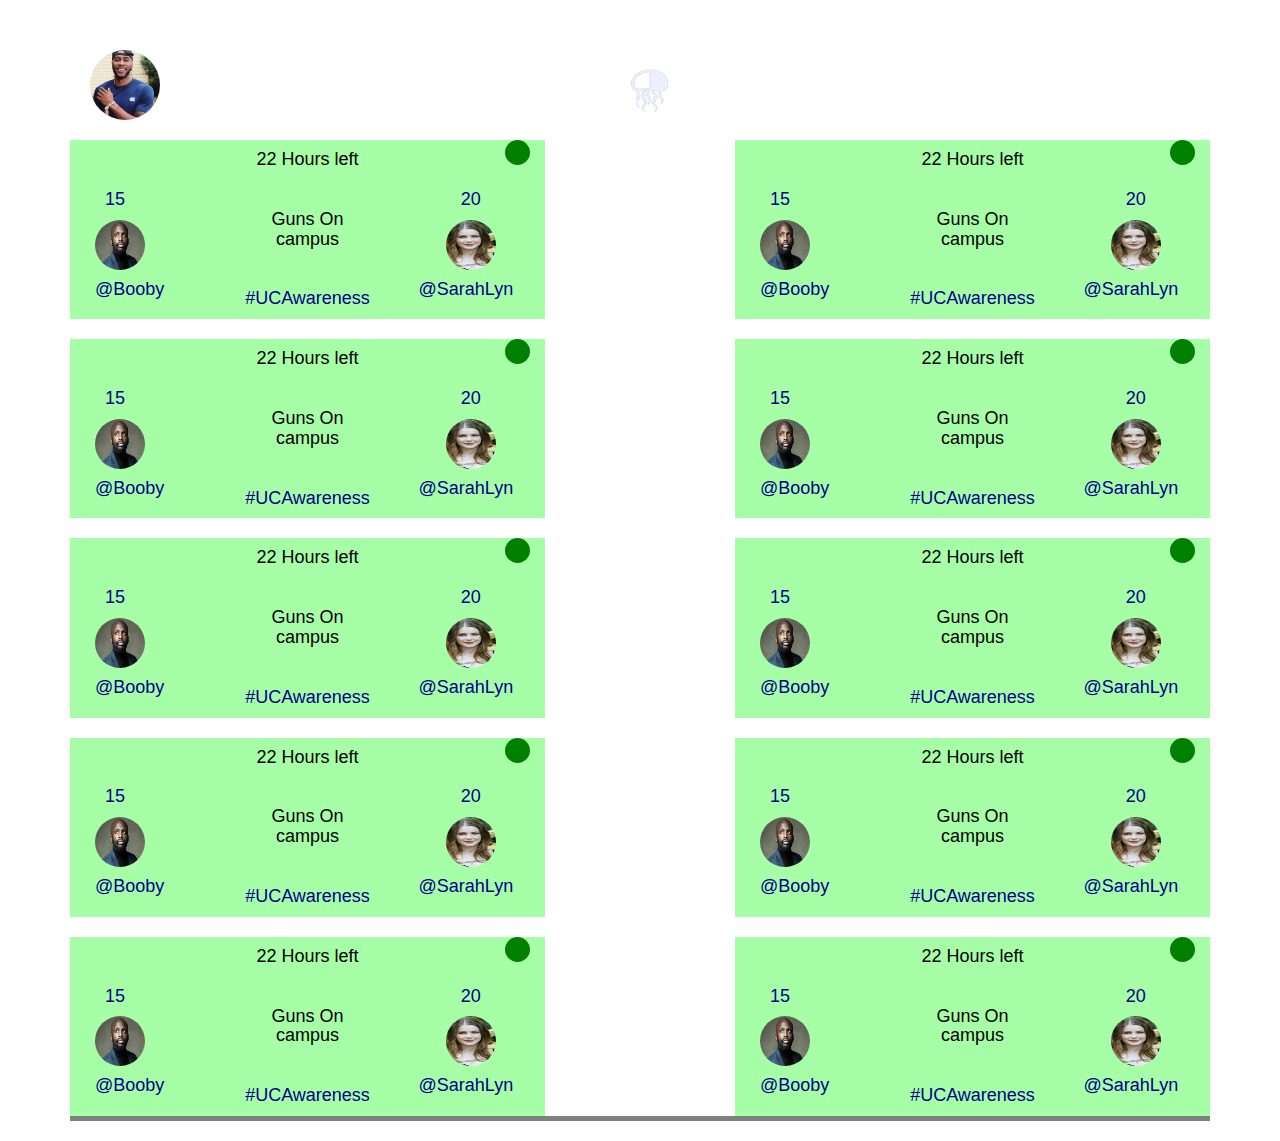
<file: page5.html>
﻿<!DOCTYPE html>
<html>
<head>
    <meta charset="utf-8" />
    <title></title>
    <script src="Scripts/jquery-3.4.1.min.js"></script>
    <link href="Content/bootstrap.css" rel="stylesheet" />
    <script src="Scripts/bootstrap.min.js"></script>
    <style>
        .dot {
            text-align: right;
            height: 25px;
            width: 25px;
            background-color: green;
            border-radius: 50%;
            display: inline-block;
        }

        a {
            color: white;
            text-decoration: none;
        }

        .hr-d {
            width: 50%;
            border: none;
            height: 5px;
            background: gray;
        }
    </style>
</head>
<body class="bg-gray-100">


    <div class="container">
        <div class="row">

            <div class="col-lg-12 col-xs-12 col-sm-12 col-md-12 " style="margin-top:50px">

                <div>

                    <div class="row  ">

                        <div class="col-lg-4 col-xs-4 col-sm-4 col-md-4">
                            <a href="#">   <img class="img-responsive img-circle  " style="width:70px; height:70px;margin-left:20px" src="Content/boy.jpg" /> </a>
                        </div>
                        <div class="col-lg-4 col-xs-4 col-sm-4 col-md-4">
                            <center>
                                <a href="#">   <img class="img-responsive   " style="width:150px; height:70px;margin-left:20px" src="Content/jelly.png" /> </a>
                            </center>
                        </div>

                        <div class="col-lg-4 col-xs-4 col-sm-4 col-md-4">
                            <h3 align="right" style="margin-right:20px"> <a href="#">  @Teej </a></h3>
                        </div>
                    </div>
                    <a href="#">

                        <div style="background-color:#a6ffa6; margin-top:20px " class="col-lg-5 col-md-12 col-sm-12 col-xs-12 ">
                            <div class="row">
                                <div class="col-lg-4  col-md-4 col-md-4 col-xs-4"></div>
                                <div class="col-lg-4  col-md-4 col-md-4 col-xs-4">
                                    <h4 style="color:black;text-align:center"> 22 Hours left  </h4>
                                </div>
                                <div class="col-lg-3  col-md-3 col-md-3 col-xs-3"></div>
                                <div class="dot "></div>
                            </div>
                            <div class="row">


                                <div class="col-lg-4 col-md-4 col-md-4 col-xs-4">
                                    <h4 style="color: darkblue; margin-right: 10px; text-align: left">&nbsp;&nbsp;&nbsp;&nbsp;15  </h4>
                                    <h4 style="color:white;margin-left:10px; text-align:left">   <img class="img-responsive img-circle  " style="width:50px; height:50px; " src="Content/boy3.jpg" /> </h4>

                                    <h4 style="color:darkblue; margin-right: 10px; text-align: left">&nbsp; @Booby  </h4>

                                </div>
                                <div class="col-lg-4 col-md-4 col-md-4 col-xs-4">
                                    <br />
                                    <h4 style="color:black; text-align:center">  Guns On campus  </h4> <br />
                                    <h4 style="color:darkblue; text-align:center">#UCAwareness </h4>
                                </div>
                                <div class="col-lg-4 col-md-4 col-md-4 col-xs-4">
                                    <h4 style="color: darkblue; margin-right: 10px; text-align: center">&nbsp;&nbsp;&nbsp;&nbsp;20  </h4>
                                    <center>
                                        <h4 style="color:white;margin-left:10px;  align-content:center">   <img class="img-responsive img-circle  " style="width:50px; height:50px; " src="Content/girl.jpg" /> </h4>
                                    </center>
                                    <h4 style="color:darkblue; margin-right: 10px; text-align: center">&nbsp; @SarahLyn </h4>

                                </div>



                            </div>
                        </div>
                    </a>
                    <div class="col-lg-2"></div>

                    <a href="#">

                        <div style="background-color:#a6ffa6; margin-top:20px;  " class="col-lg-5 col-md-12 col-sm-12 col-xs-12 ">

                            <div class="row">
                                <div class="col-lg-4  col-md-4 col-md-4 col-xs-4"></div>
                                <div class="col-lg-4  col-md-4 col-md-4 col-xs-4">
                                    <h4 style="color:black;text-align:center"> 22 Hours left  </h4>
                                </div>
                                <div class="col-lg-3  col-md-3 col-md-3 col-xs-3"></div>
                                <div class="dot "></div>
                            </div>
                            <div class="row">


                                <div class="col-lg-4 col-md-4 col-md-4 col-xs-4">
                                    <h4 style="color: darkblue; margin-right: 10px; text-align: left">&nbsp;&nbsp;&nbsp;&nbsp;15  </h4>
                                    <h4 style="color:white;margin-left:10px; text-align:left">   <img class="img-responsive img-circle  " style="width:50px; height:50px; " src="Content/boy3.jpg" /> </h4>

                                    <h4 style="color: darkblue; margin-right: 10px; text-align: left">&nbsp; @Booby </h4>

                                </div>
                                <div class="col-lg-4 col-md-4 col-md-4 col-xs-4">
                                    <br />
                                    <h4 style="color:black; text-align:center">  Guns On campus  </h4> <br />
                                    <h4 style="color:darkblue; text-align:center">#UCAwareness </h4>
                                </div>
                                <div class="col-lg-4 col-md-4 col-md-4 col-xs-4">
                                    <h4 style="color: darkblue; margin-right: 10px; text-align: center">&nbsp;&nbsp;&nbsp;&nbsp;20  </h4>
                                    <center>
                                        <h4 style="color:white;margin-left:10px; align-content:center">   <img class="img-responsive img-circle  " style="width:50px; height:50px; " src="Content/girl.jpg" /> </h4>
                                    </center>
                                    <h4 style="color: darkblue; margin-right: 10px; text-align: center">&nbsp; @SarahLyn  </h4>

                                </div>



                            </div>
                        </div>

                    </a>

                    <a href="#">
                        <div style="background-color:#a6ffa6; margin-top:20px;  " class="col-lg-5 col-md-12 col-sm-12 col-xs-12 ">
                            <div class="row">
                                <div class="col-lg-4  col-md-4 col-md-4 col-xs-4"></div>
                                <div class="col-lg-4  col-md-4 col-md-4 col-xs-4">
                                    <h4 style="color:black;text-align:center"> 22 Hours left  </h4>
                                </div>
                                <div class="col-lg-3  col-md-3 col-md-3 col-xs-3"></div>
                                <div class="dot "></div>
                            </div>
                            <div class="row">


                                <div class="col-lg-4 col-md-4 col-md-4 col-xs-4">
                                    <h4 style="color: darkblue; margin-right: 10px; text-align: left">&nbsp;&nbsp;&nbsp;&nbsp;15  </h4>
                                    <h4 style="color:white;margin-left:10px; text-align:left">   <img class="img-responsive img-circle  " style="width:50px; height:50px; " src="Content/boy3.jpg" /> </h4>

                                    <h4 style="color:darkblue; margin-right: 10px; text-align: left">&nbsp; @Booby  </h4>

                                </div>
                                <div class="col-lg-4 col-md-4 col-md-4 col-xs-4">
                                    <br />
                                    <h4 style="color:black; text-align:center">  Guns On campus  </h4> <br />
                                    <h4 style="color:darkblue; text-align:center">#UCAwareness </h4>
                                </div>
                                <div class="col-lg-4 col-md-4 col-md-4 col-xs-4">
                                    <h4 style="color: darkblue; margin-right: 10px; text-align: center">&nbsp;&nbsp;&nbsp;&nbsp;20  </h4>
                                    <center>
                                        <h4 style="color:white;margin-left:10px;  align-content:center">   <img class="img-responsive img-circle  " style="width:50px; height:50px; " src="Content/girl.jpg" /> </h4>
                                    </center>
                                    <h4 style="color:darkblue; margin-right: 10px; text-align: center">&nbsp; @SarahLyn </h4>

                                </div>



                            </div>
                        </div>
                    </a>

                    <div class="col-lg-2"></div>

                    <a href="#">
                        <div style="background-color:#a6ffa6; margin-top:20px; " class="col-lg-5 col-md-12 col-sm-12 col-xs-12 ">
                            <div class="row">
                                <div class="col-lg-4  col-md-4 col-md-4 col-xs-4"></div>
                                <div class="col-lg-4  col-md-4 col-md-4 col-xs-4">
                                    <h4 style="color:black;text-align:center"> 22 Hours left  </h4>
                                </div>
                                <div class="col-lg-3  col-md-3 col-md-3 col-xs-3"></div>
                                <div class="dot "></div>
                            </div>
                            <div class="row">


                                <div class="col-lg-4 col-md-4 col-md-4 col-xs-4">
                                    <h4 style="color: darkblue; margin-right: 10px; text-align: left">&nbsp;&nbsp;&nbsp;&nbsp;15  </h4>
                                    <h4 style="color:white;margin-left:10px; text-align:left">   <img class="img-responsive img-circle  " style="width:50px; height:50px; " src="Content/boy3.jpg" /> </h4>

                                    <h4 style="color:darkblue; margin-right: 10px; text-align: left">&nbsp; @Booby  </h4>

                                </div>
                                <div class="col-lg-4 col-md-4 col-md-4 col-xs-4">
                                    <br />
                                    <h4 style="color:black; text-align:center">  Guns On campus  </h4> <br />
                                    <h4 style="color:darkblue; text-align:center">#UCAwareness </h4>
                                </div>
                                <div class="col-lg-4 col-md-4 col-md-4 col-xs-4">
                                    <h4 style="color: darkblue; margin-right: 10px; text-align: center">&nbsp;&nbsp;&nbsp;&nbsp;20  </h4>
                                    <center>
                                        <h4 style="color:white;margin-left:10px;  align-content:center">   <img class="img-responsive img-circle  " style="width:50px; height:50px; " src="Content/girl.jpg" /> </h4>
                                    </center>
                                    <h4 style="color:darkblue; margin-right: 10px; text-align: center">&nbsp; @SarahLyn </h4>

                                </div>



                            </div>
                        </div>
                    </a>


                    <a href="#">
                        <div style="background-color:#a6ffa6; margin-top:20px; " class="col-lg-5 col-md-12 col-sm-12 col-xs-12 ">
                            <div class="row">
                                <div class="col-lg-4  col-md-4 col-md-4 col-xs-4"></div>
                                <div class="col-lg-4  col-md-4 col-md-4 col-xs-4">
                                    <h4 style="color:black;text-align:center"> 22 Hours left  </h4>
                                </div>
                                <div class="col-lg-3  col-md-3 col-md-3 col-xs-3"></div>
                                <div class="dot "></div>
                            </div>
                            <div class="row">


                                <div class="col-lg-4 col-md-4 col-md-4 col-xs-4">
                                    <h4 style="color: darkblue; margin-right: 10px; text-align: left">&nbsp;&nbsp;&nbsp;&nbsp;15  </h4>
                                    <h4 style="color:white;margin-left:10px; text-align:left">   <img class="img-responsive img-circle  " style="width:50px; height:50px; " src="Content/boy3.jpg" /> </h4>

                                    <h4 style="color:darkblue; margin-right: 10px; text-align: left">&nbsp; @Booby  </h4>

                                </div>
                                <div class="col-lg-4 col-md-4 col-md-4 col-xs-4">
                                    <br />
                                    <h4 style="color:black; text-align:center">  Guns On campus  </h4> <br />
                                    <h4 style="color:darkblue; text-align:center">#UCAwareness </h4>
                                </div>
                                <div class="col-lg-4 col-md-4 col-md-4 col-xs-4">
                                    <h4 style="color: darkblue; margin-right: 10px; text-align: center">&nbsp;&nbsp;&nbsp;&nbsp;20  </h4>
                                    <center>
                                        <h4 style="color:white;margin-left:10px;  align-content:center">   <img class="img-responsive img-circle  " style="width:50px; height:50px; " src="Content/girl.jpg" /> </h4>
                                    </center>
                                    <h4 style="color:darkblue; margin-right: 10px; text-align: center">&nbsp; @SarahLyn </h4>

                                </div>



                            </div>
                        </div>
                    </a>

                    <div class="col-lg-2"></div>

                    <a href="#">
                        <div style="background-color:#a6ffa6; margin-top:20px; " class="col-lg-5 col-md-12 col-sm-12 col-xs-12 ">
                            <div class="row">
                                <div class="col-lg-4  col-md-4 col-md-4 col-xs-4"></div>
                                <div class="col-lg-4  col-md-4 col-md-4 col-xs-4">
                                    <h4 style="color:black;text-align:center"> 22 Hours left  </h4>
                                </div>
                                <div class="col-lg-3  col-md-3 col-md-3 col-xs-3"></div>
                                <div class="dot "></div>
                            </div>
                            <div class="row">


                                <div class="col-lg-4 col-md-4 col-md-4 col-xs-4">
                                    <h4 style="color: darkblue; margin-right: 10px; text-align: left">&nbsp;&nbsp;&nbsp;&nbsp;15  </h4>
                                    <h4 style="color:white;margin-left:10px; text-align:left">   <img class="img-responsive img-circle  " style="width:50px; height:50px; " src="Content/boy3.jpg" /> </h4>

                                    <h4 style="color:darkblue; margin-right: 10px; text-align: left">&nbsp; @Booby  </h4>

                                </div>
                                <div class="col-lg-4 col-md-4 col-md-4 col-xs-4">
                                    <br />
                                    <h4 style="color:black; text-align:center">  Guns On campus  </h4> <br />
                                    <h4 style="color:darkblue; text-align:center">#UCAwareness </h4>
                                </div>
                                <div class="col-lg-4 col-md-4 col-md-4 col-xs-4">
                                    <h4 style="color: darkblue; margin-right: 10px; text-align: center">&nbsp;&nbsp;&nbsp;&nbsp;20  </h4>
                                    <center>
                                        <h4 style="color:white;margin-left:10px;  align-content:center">   <img class="img-responsive img-circle  " style="width:50px; height:50px; " src="Content/girl.jpg" /> </h4>
                                    </center>
                                    <h4 style="color:darkblue; margin-right: 10px; text-align: center">&nbsp; @SarahLyn </h4>

                                </div>



                            </div>
                        </div>
                    </a>



                    <a href="#">
                        <div style="background-color:#a6ffa6; margin-top:20px; " class="col-lg-5 col-md-12 col-sm-12 col-xs-12 ">
                            <div class="row">
                                <div class="col-lg-4  col-md-4 col-md-4 col-xs-4"></div>
                                <div class="col-lg-4  col-md-4 col-md-4 col-xs-4">
                                    <h4 style="color:black;text-align:center"> 22 Hours left  </h4>
                                </div>
                                <div class="col-lg-3  col-md-3 col-md-3 col-xs-3"></div>
                                <div class="dot "></div>
                            </div>
                            <div class="row">


                                <div class="col-lg-4 col-md-4 col-md-4 col-xs-4">
                                    <h4 style="color: darkblue; margin-right: 10px; text-align: left">&nbsp;&nbsp;&nbsp;&nbsp;15  </h4>
                                    <h4 style="color:white;margin-left:10px; text-align:left">   <img class="img-responsive img-circle  " style="width:50px; height:50px; " src="Content/boy3.jpg" /> </h4>

                                    <h4 style="color:darkblue; margin-right: 10px; text-align: left">&nbsp; @Booby  </h4>

                                </div>
                                <div class="col-lg-4 col-md-4 col-md-4 col-xs-4">
                                    <br />
                                    <h4 style="color:black; text-align:center">  Guns On campus  </h4> <br />
                                    <h4 style="color:darkblue; text-align:center">#UCAwareness </h4>
                                </div>
                                <div class="col-lg-4 col-md-4 col-md-4 col-xs-4">
                                    <h4 style="color: darkblue; margin-right: 10px; text-align: center">&nbsp;&nbsp;&nbsp;&nbsp;20  </h4>
                                    <center>
                                        <h4 style="color:white;margin-left:10px;  align-content:center">   <img class="img-responsive img-circle  " style="width:50px; height:50px; " src="Content/girl.jpg" /> </h4>
                                    </center>
                                    <h4 style="color:darkblue; margin-right: 10px; text-align: center">&nbsp; @SarahLyn </h4>

                                </div>



                            </div>
                        </div>
                    </a>

                    <div class="col-lg-2"></div>

                    <a href="#">
                        <div style="background-color:#a6ffa6; margin-top:20px;" class="col-lg-5 col-md-12 col-sm-12 col-xs-12 ">
                            <div class="row">
                                <div class="col-lg-4  col-md-4 col-md-4 col-xs-4"></div>
                                <div class="col-lg-4  col-md-4 col-md-4 col-xs-4">
                                    <h4 style="color:black;text-align:center"> 22 Hours left  </h4>
                                </div>
                                <div class="col-lg-3  col-md-3 col-md-3 col-xs-3"></div>
                                <div class="dot "></div>
                            </div>
                            <div class="row">


                                <div class="col-lg-4 col-md-4 col-md-4 col-xs-4">
                                    <h4 style="color: darkblue; margin-right: 10px; text-align: left">&nbsp;&nbsp;&nbsp;&nbsp;15  </h4>
                                    <h4 style="color:white;margin-left:10px; text-align:left">   <img class="img-responsive img-circle  " style="width:50px; height:50px; " src="Content/boy3.jpg" /> </h4>

                                    <h4 style="color:darkblue; margin-right: 10px; text-align: left">&nbsp; @Booby  </h4>

                                </div>
                                <div class="col-lg-4 col-md-4 col-md-4 col-xs-4">
                                    <br />
                                    <h4 style="color:black; text-align:center">  Guns On campus  </h4> <br />
                                    <h4 style="color:darkblue; text-align:center">#UCAwareness </h4>
                                </div>
                                <div class="col-lg-4 col-md-4 col-md-4 col-xs-4">
                                    <h4 style="color: darkblue; margin-right: 10px; text-align: center">&nbsp;&nbsp;&nbsp;&nbsp;20  </h4>
                                    <center>
                                        <h4 style="color:white;margin-left:10px;  align-content:center">   <img class="img-responsive img-circle  " style="width:50px; height:50px; " src="Content/girl.jpg" /> </h4>
                                    </center>
                                    <h4 style="color:darkblue; margin-right: 10px; text-align: center">&nbsp; @SarahLyn </h4>

                                </div>



                            </div>
                        </div>
                    </a>



                    <a href="#">
                        <div style="background-color:#a6ffa6; margin-top:20px; " class="col-lg-5 col-md-12 col-sm-12 col-xs-12 ">
                            <div class="row">
                                <div class="col-lg-4  col-md-4 col-md-4 col-xs-4"></div>
                                <div class="col-lg-4  col-md-4 col-md-4 col-xs-4">
                                    <h4 style="color:black;text-align:center"> 22 Hours left  </h4>
                                </div>
                                <div class="col-lg-3  col-md-3 col-md-3 col-xs-3"></div>
                                <div class="dot "></div>
                            </div>
                            <div class="row">


                                <div class="col-lg-4 col-md-4 col-md-4 col-xs-4">
                                    <h4 style="color: darkblue; margin-right: 10px; text-align: left">&nbsp;&nbsp;&nbsp;&nbsp;15  </h4>
                                    <h4 style="color:white;margin-left:10px; text-align:left">   <img class="img-responsive img-circle  " style="width:50px; height:50px; " src="Content/boy3.jpg" /> </h4>

                                    <h4 style="color:darkblue; margin-right: 10px; text-align: left">&nbsp; @Booby  </h4>

                                </div>
                                <div class="col-lg-4 col-md-4 col-md-4 col-xs-4">
                                    <br />
                                    <h4 style="color:black; text-align:center">  Guns On campus  </h4> <br />
                                    <h4 style="color:darkblue; text-align:center">#UCAwareness </h4>
                                </div>
                                <div class="col-lg-4 col-md-4 col-md-4 col-xs-4">
                                    <h4 style="color: darkblue; margin-right: 10px; text-align: center">&nbsp;&nbsp;&nbsp;&nbsp;20  </h4>
                                    <center>
                                        <h4 style="color:white;margin-left:10px;  align-content:center">   <img class="img-responsive img-circle  " style="width:50px; height:50px; " src="Content/girl.jpg" /> </h4>
                                    </center>
                                    <h4 style="color:darkblue; margin-right: 10px; text-align: center">&nbsp; @SarahLyn </h4>

                                </div>



                            </div>
                        </div>
                    </a>
                    <div class="col-lg-2"></div>

                    <a href="#">
                        <div style="background-color:#a6ffa6; margin-top:20px;  " class="col-lg-5 col-md-12 col-sm-12 col-xs-12 ">
                            <div class="row">
                                <div class="col-lg-4  col-md-4 col-md-4 col-xs-4"></div>
                                <div class="col-lg-4  col-md-4 col-md-4 col-xs-4">
                                    <h4 style="color:black;text-align:center"> 22 Hours left  </h4>
                                </div>
                                <div class="col-lg-3  col-md-3 col-md-3 col-xs-3"></div>
                                <div class="dot "></div>
                            </div>
                            <div class="row">


                                <div class="col-lg-4 col-md-4 col-md-4 col-xs-4">
                                    <h4 style="color: darkblue; margin-right: 10px; text-align: left">&nbsp;&nbsp;&nbsp;&nbsp;15  </h4>
                                    <h4 style="color:white;margin-left:10px; text-align:left">   <img class="img-responsive img-circle  " style="width:50px; height:50px; " src="Content/boy3.jpg" /> </h4>

                                    <h4 style="color:darkblue; margin-right: 10px; text-align: left">&nbsp; @Booby  </h4>

                                </div>
                                <div class="col-lg-4 col-md-4 col-md-4 col-xs-4">
                                    <br />
                                    <h4 style="color:black; text-align:center">  Guns On campus  </h4> <br />
                                    <h4 style="color:darkblue; text-align:center">#UCAwareness </h4>
                                </div>
                                <div class="col-lg-4 col-md-4 col-md-4 col-xs-4">
                                    <h4 style="color: darkblue; margin-right: 10px; text-align: center">&nbsp;&nbsp;&nbsp;&nbsp;20  </h4>
                                    <center>
                                        <h4 style="color:white;margin-left:10px;  align-content:center">   <img class="img-responsive img-circle  " style="width:50px; height:50px; " src="Content/girl.jpg" /> </h4>
                                    </center>
                                    <h4 style="color:darkblue; margin-right: 10px; text-align: center">&nbsp; @SarahLyn </h4>

                                </div>



                            </div>
                        </div>
                    </a>
                    <hr style="margin-top:0; width:100%; " class="hr-d" />



                </div>
            </div>
        </div>
    </div>
</body>
</html>
</file>
